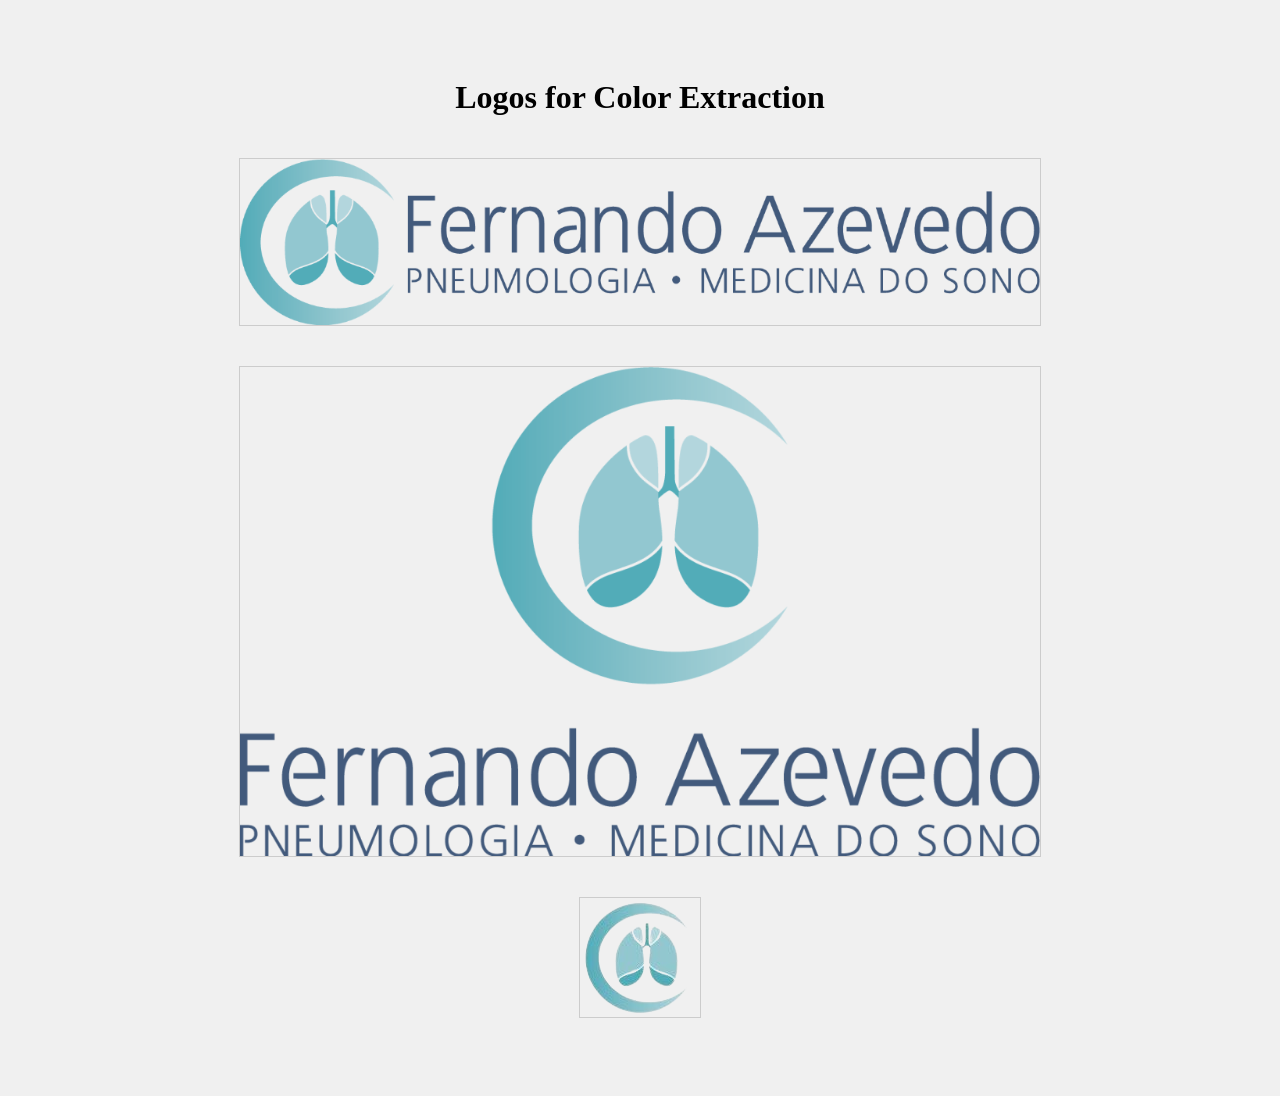
<file: analyze_colors.html>
<!DOCTYPE html>
<html>
<head>
    <title>Logo Color Extraction</title>
    <style>
        body { background: #f0f0f0; display: flex; flex-direction: column; align-items: center; padding: 50px; }
        img { max-width: 800px; margin: 20px; border: 1px solid #ccc; }
    </style>
</head>
<body>
    <h1>Logos for Color Extraction</h1>
    <img src="./assets/logo_1.png" id="logo1">
    <img src="./assets/logo_2.png" id="logo2">
    <img src="./assets/logo_3.png" id="logo3">
    
    <script>
        // Simple helper to maybe extract colors if canvas is allowed, otherwise agent visual inspection is fine.
        function getDominantColors() {
            // This is just a placeholder; the agent will likely just 'look' at the screenshot.
            console.log("Ready for inspection");
        }
    </script>
</body>
</html>
</file>
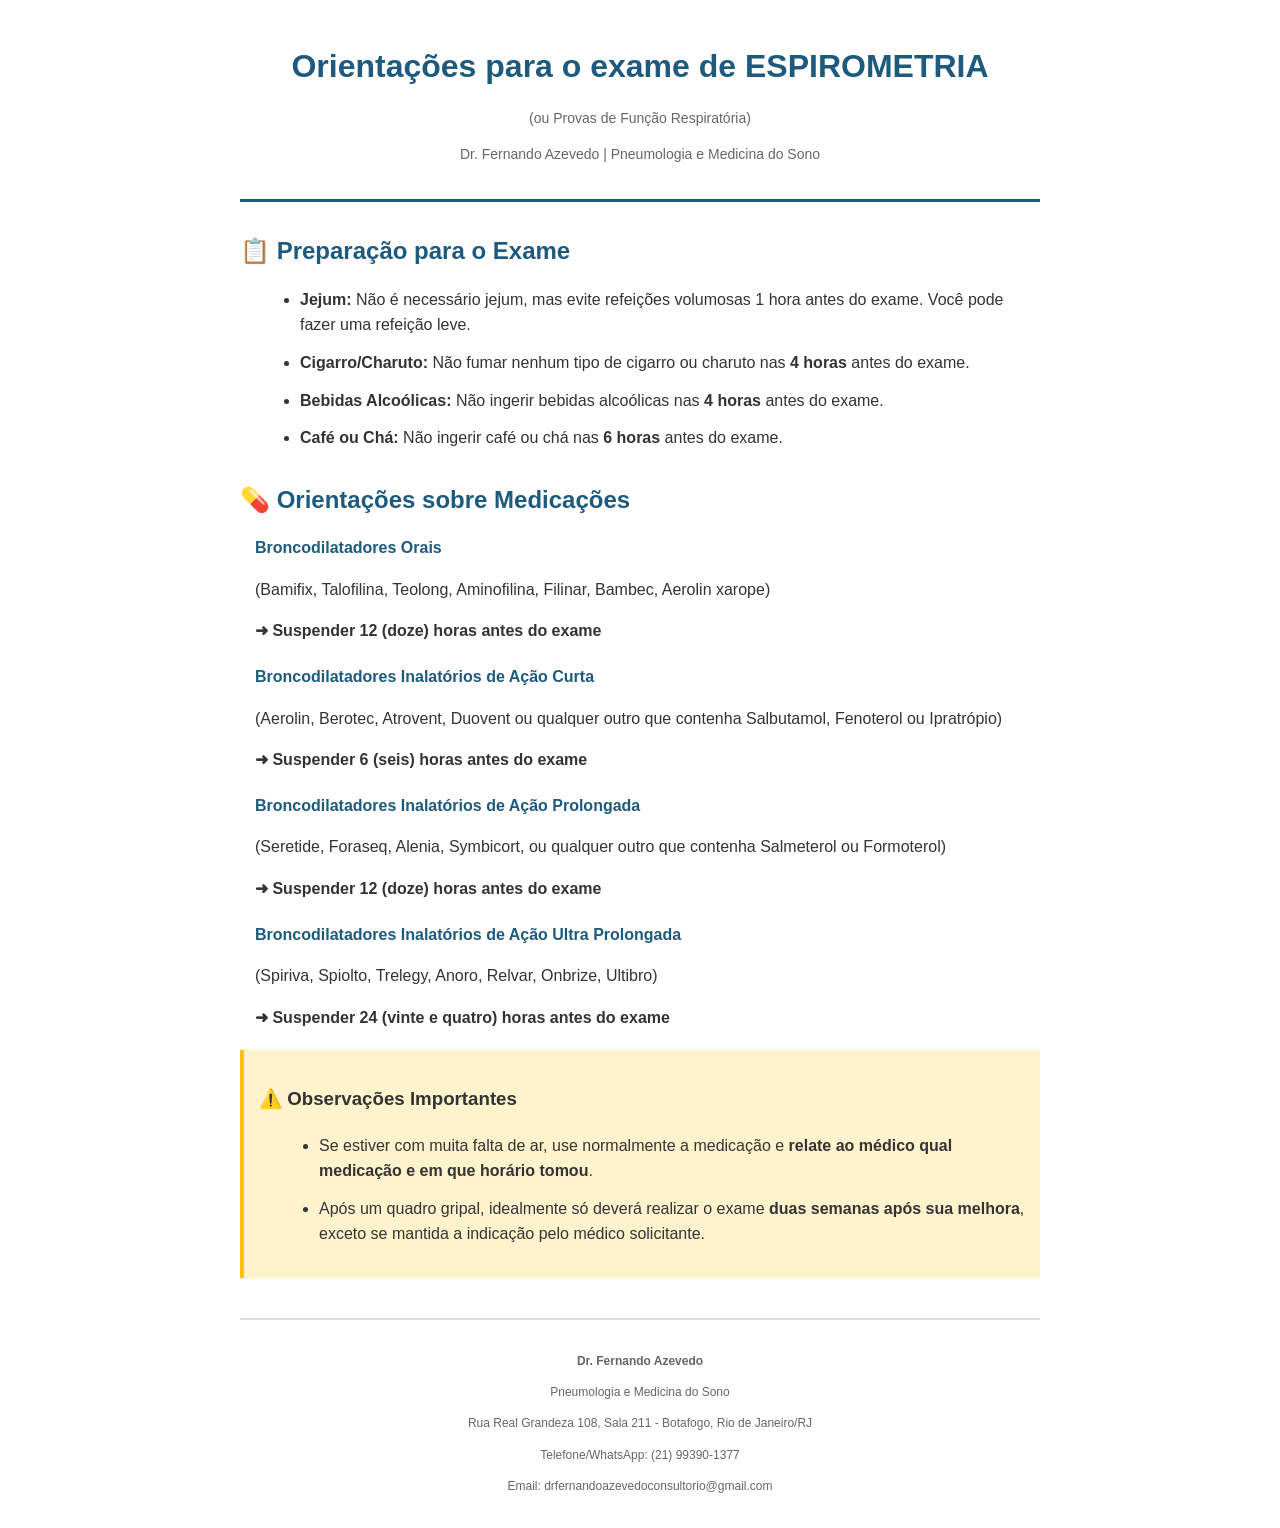
<file: assets/orientacoes_espirometria.html>
<!DOCTYPE html>
<html lang="pt-BR">

<head>
    <meta charset="UTF-8">
    <meta name="viewport" content="width=device-width, initial-scale=1.0">
    <title>Orientações para Espirometria - Dr. Fernando Azevedo</title>
    <style>
        @page {
            margin: 2cm;
        }

        body {
            font-family: Arial, sans-serif;
            line-height: 1.6;
            color: #333;
            max-width: 800px;
            margin: 0 auto;
            padding: 20px;
        }

        .header {
            text-align: center;
            border-bottom: 3px solid #1e5a7d;
            padding-bottom: 20px;
            margin-bottom: 30px;
        }

        h1 {
            color: #1e5a7d;
            margin-bottom: 10px;
        }

        h2 {
            color: #1e5a7d;
            margin-top: 30px;
            margin-bottom: 15px;
        }

        .subtitle {
            color: #666;
            font-size: 14px;
        }

        ul {
            margin-left: 20px;
        }

        li {
            margin-bottom: 12px;
        }

        .important {
            background-color: #fff3cd;
            border-left: 4px solid #ffc107;
            padding: 15px;
            margin: 20px 0;
        }

        .medication-group {
            margin-bottom: 20px;
            padding-left: 15px;
        }

        .medication-name {
            font-weight: bold;
            color: #1e5a7d;
        }

        .footer {
            margin-top: 40px;
            padding-top: 20px;
            border-top: 2px solid #ddd;
            text-align: center;
            font-size: 12px;
            color: #666;
        }
    </style>
</head>

<body>
    <div class="header">
        <h1>Orientações para o exame de ESPIROMETRIA</h1>
        <p class="subtitle">(ou Provas de Função Respiratória)</p>
        <p class="subtitle">Dr. Fernando Azevedo | Pneumologia e Medicina do Sono</p>
    </div>

    <h2>📋 Preparação para o Exame</h2>

    <ul>
        <li><strong>Jejum:</strong> Não é necessário jejum, mas evite refeições volumosas 1 hora antes do exame. Você
            pode fazer uma refeição leve.</li>

        <li><strong>Cigarro/Charuto:</strong> Não fumar nenhum tipo de cigarro ou charuto nas <strong>4 horas</strong>
            antes do exame.</li>

        <li><strong>Bebidas Alcoólicas:</strong> Não ingerir bebidas alcoólicas nas <strong>4 horas</strong> antes do
            exame.</li>

        <li><strong>Café ou Chá:</strong> Não ingerir café ou chá nas <strong>6 horas</strong> antes do exame.</li>
    </ul>

    <h2>💊 Orientações sobre Medicações</h2>

    <div class="medication-group">
        <p class="medication-name">Broncodilatadores Orais</p>
        <p>(Bamifix, Talofilina, Teolong, Aminofilina, Filinar, Bambec, Aerolin xarope)</p>
        <p><strong>➜ Suspender 12 (doze) horas antes do exame</strong></p>
    </div>

    <div class="medication-group">
        <p class="medication-name">Broncodilatadores Inalatórios de Ação Curta</p>
        <p>(Aerolin, Berotec, Atrovent, Duovent ou qualquer outro que contenha Salbutamol, Fenoterol ou Ipratrópio)</p>
        <p><strong>➜ Suspender 6 (seis) horas antes do exame</strong></p>
    </div>

    <div class="medication-group">
        <p class="medication-name">Broncodilatadores Inalatórios de Ação Prolongada</p>
        <p>(Seretide, Foraseq, Alenia, Symbicort, ou qualquer outro que contenha Salmeterol ou Formoterol)</p>
        <p><strong>➜ Suspender 12 (doze) horas antes do exame</strong></p>
    </div>

    <div class="medication-group">
        <p class="medication-name">Broncodilatadores Inalatórios de Ação Ultra Prolongada</p>
        <p>(Spiriva, Spiolto, Trelegy, Anoro, Relvar, Onbrize, Ultibro)</p>
        <p><strong>➜ Suspender 24 (vinte e quatro) horas antes do exame</strong></p>
    </div>

    <div class="important">
        <h3>⚠️ Observações Importantes</h3>
        <ul>
            <li>Se estiver com muita falta de ar, use normalmente a medicação e <strong>relate ao médico qual medicação
                    e em que horário tomou</strong>.</li>
            <li>Após um quadro gripal, idealmente só deverá realizar o exame <strong>duas semanas após sua
                    melhora</strong>, exceto se mantida a indicação pelo médico solicitante.</li>
        </ul>
    </div>

    <div class="footer">
        <p><strong>Dr. Fernando Azevedo</strong></p>
        <p>Pneumologia e Medicina do Sono</p>
        <p>Rua Real Grandeza 108, Sala 211 - Botafogo, Rio de Janeiro/RJ</p>
        <p>Telefone/WhatsApp: (21) 99390-1377</p>
        <p>Email: drfernandoazevedoconsultorio@gmail.com</p>
    </div>
</body>

</html>
</file>
